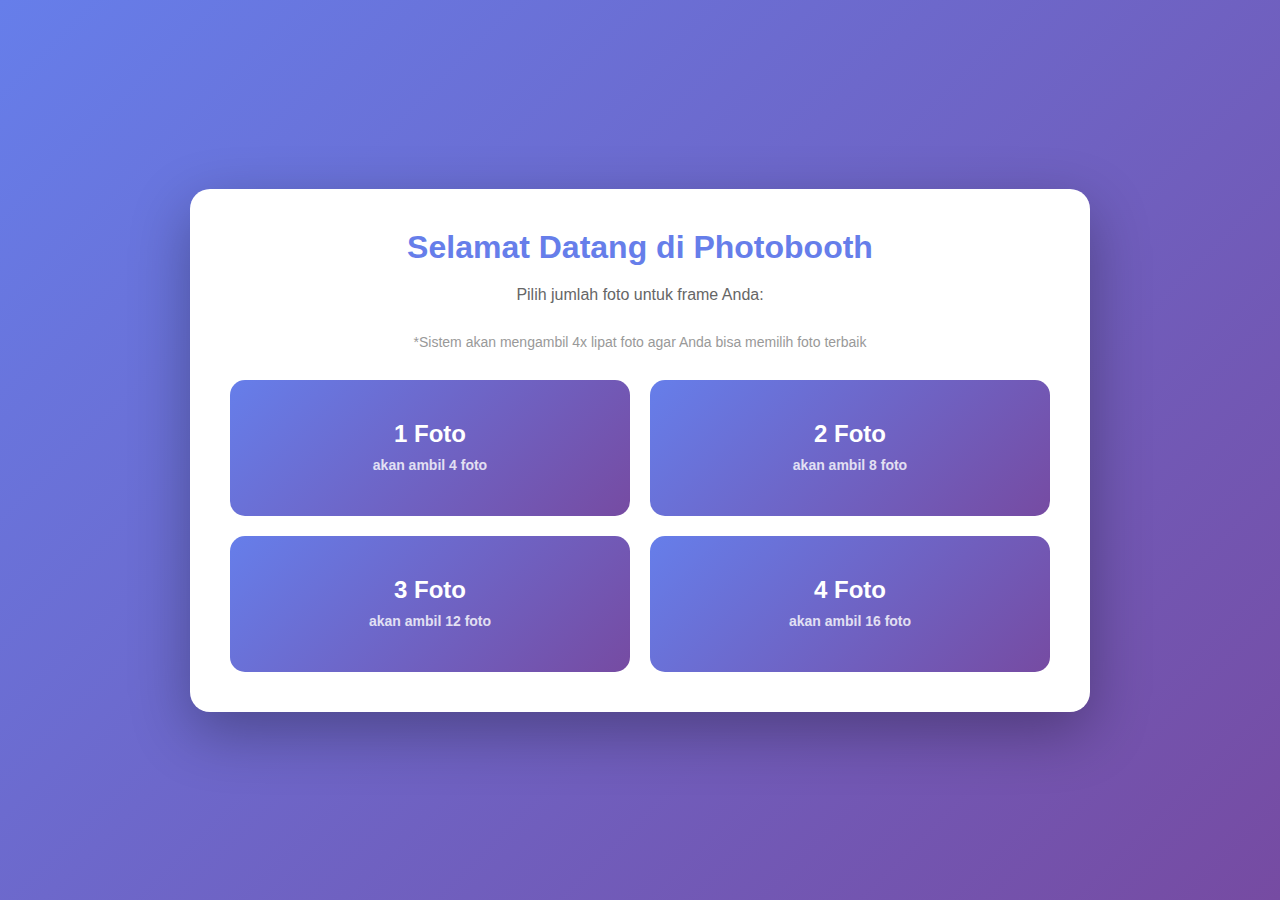
<file: index.html>
<!DOCTYPE html>
<html lang="id">
<head>
    <meta charset="UTF-8">
    <meta name="viewport" content="width=device-width, initial-scale=1.0">
    <title>Web Photobooth</title>
    <link rel="stylesheet" href="style.css">
</head>
<body>
    <!-- Screen 1: Photo Count Selection -->
    <div id="screen-count-selection" class="screen active">
        <div class="container">
            <h1>Selamat Datang di Photobooth</h1>
            <p>Pilih jumlah foto untuk frame Anda:</p>
            <p style="font-size: 14px; color: #999;">*Sistem akan mengambil 4x lipat foto agar Anda bisa memilih foto terbaik</p>
            <div class="count-options">
                <button class="count-btn" data-count="1">
                    <div>1 Foto</div>
                    <small style="font-size: 14px; opacity: 0.8;">akan ambil 4 foto</small>
                </button>
                <button class="count-btn" data-count="2">
                    <div>2 Foto</div>
                    <small style="font-size: 14px; opacity: 0.8;">akan ambil 8 foto</small>
                </button>
                <button class="count-btn" data-count="3">
                    <div>3 Foto</div>
                    <small style="font-size: 14px; opacity: 0.8;">akan ambil 12 foto</small>
                </button>
                <button class="count-btn" data-count="4">
                    <div>4 Foto</div>
                    <small style="font-size: 14px; opacity: 0.8;">akan ambil 16 foto</small>
                </button>
            </div>
        </div>
    </div>

    <!-- Screen 2: Camera Capture -->
    <div id="screen-camera" class="screen">
        <div class="container">
            <h2>Foto ke-<span id="current-photo">1</span> dari <span id="total-photos">4</span></h2>
            <p style="font-size: 14px; color: #666; margin-bottom: 10px;">Tekan tombol sekali, foto akan diambil otomatis setiap 5 detik</p>
            <div class="camera-container">
                <video id="video" autoplay playsinline></video>
                <canvas id="canvas" style="display: none;"></canvas>
            </div>
            <div class="countdown" id="countdown"></div>
            <button id="btn-capture" class="btn-primary">Mulai Ambil Foto</button>
        </div>
    </div>

    <!-- Screen 3: Photo Review & Selection -->
    <div id="screen-review" class="screen">
        <div class="container">
            <h2>Pilih Foto yang Diinginkan</h2>
            <p>Klik foto untuk memilih/batal pilih (minimal 1 foto)</p>
            <div id="photo-grid" class="photo-grid"></div>
            <div class="action-buttons">
                <button id="btn-retake" class="btn-secondary">Ambil Ulang</button>
                <button id="btn-continue-to-frame" class="btn-primary">Lanjut Pilih Frame</button>
            </div>
        </div>
    </div>

    <!-- Screen 4: Frame Selection -->
    <div id="screen-frame-selection" class="screen">
        <div class="container">
            <h2>Pilih Frame</h2>
            <div id="frame-grid" class="frame-grid">
                <!-- Frame options will be generated here -->
            </div>
            <button id="btn-back-to-review" class="btn-secondary">Kembali</button>
        </div>
    </div>

    <!-- Screen 5: Final Composition -->
    <div id="screen-composition" class="screen">
        <div class="container">
            <h2>Hasil Foto Anda</h2>
            <canvas id="final-canvas"></canvas>
            <div class="action-buttons">
                <button id="btn-download" class="btn-primary">Download Foto</button>
                <button id="btn-restart" class="btn-secondary">Mulai Lagi</button>
            </div>
        </div>
    </div>

    <script src="app.js"></script>
</body>
</html>
</file>
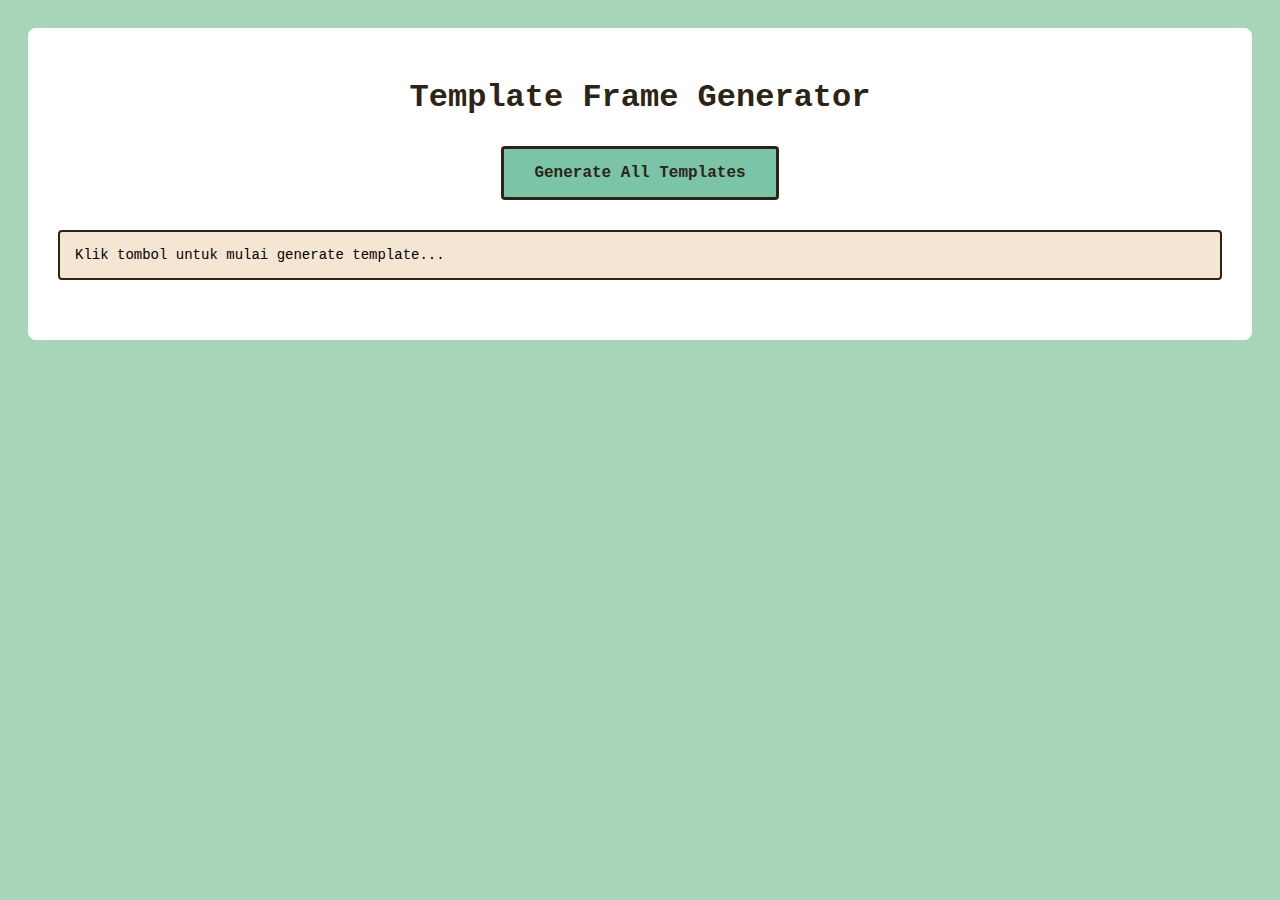
<file: generate-templates.html>
<!DOCTYPE html>
<html lang="id">
<head>
    <meta charset="UTF-8">
    <meta name="viewport" content="width=device-width, initial-scale=1.0">
    <title>Generate Template Previews</title>
    <style>
        body {
            font-family: 'Courier New', monospace;
            padding: 20px;
            background: #A8D5BA;
        }
        .container {
            max-width: 1200px;
            margin: 0 auto;
            background: white;
            padding: 30px;
            border-radius: 8px;
        }
        h1 {
            text-align: center;
            color: #2C2416;
        }
        .controls {
            text-align: center;
            margin: 30px 0;
        }
        button {
            padding: 15px 30px;
            font-size: 16px;
            font-family: 'Courier New', monospace;
            background: #7BC4A8;
            color: #2C2416;
            border: 3px solid #2C2416;
            border-radius: 4px;
            cursor: pointer;
            font-weight: bold;
        }
        button:hover {
            background: #A8D5BA;
        }
        #status {
            margin: 20px 0;
            padding: 15px;
            background: #F5E6D3;
            border: 2px solid #2C2416;
            border-radius: 4px;
            font-size: 14px;
        }
        .preview-grid {
            display: grid;
            grid-template-columns: repeat(auto-fill, minmax(250px, 1fr));
            gap: 20px;
            margin-top: 30px;
        }
        .preview-item {
            border: 3px solid #2C2416;
            padding: 10px;
            background: #EDD9C3;
            border-radius: 4px;
        }
        .preview-item img {
            width: 100%;
            height: auto;
            border: 2px solid #2C2416;
        }
        .preview-item .label {
            text-align: center;
            font-weight: bold;
            margin-top: 8px;
            font-size: 12px;
        }
        canvas {
            display: none;
        }
    </style>
</head>
<body>
    <div class="container">
        <h1>Template Frame Generator</h1>
        <div class="controls">
            <button onclick="generateAllTemplates()">Generate All Templates</button>
            <button onclick="downloadAllAsZip()" id="downloadBtn" style="display:none;">Download All as ZIP</button>
        </div>
        <div id="status">Klik tombol untuk mulai generate template...</div>
        <div id="preview-grid" class="preview-grid"></div>
    </div>

    <canvas id="tempCanvas"></canvas>

    <script src="app.js"></script>
    <script>
        const generatedImages = [];

        // Create dummy photos for preview
        function createDummyPhoto(index) {
            const canvas = document.createElement('canvas');
            canvas.width = 800;
            canvas.height = 600;
            const ctx = canvas.getContext('2d');

            // Gradient background
            const gradient = ctx.createLinearGradient(0, 0, 800, 600);
            gradient.addColorStop(0, '#7BC4A8');
            gradient.addColorStop(0.5, '#A8D5BA');
            gradient.addColorStop(1, '#EDD9C3');
            ctx.fillStyle = gradient;
            ctx.fillRect(0, 0, 800, 600);

            // Add text
            ctx.fillStyle = '#2C2416';
            ctx.font = 'bold 48px Courier New';
            ctx.textAlign = 'center';
            ctx.fillText(`Photo ${index + 1}`, 400, 300);

            const img = new Image();
            img.src = canvas.toDataURL();
            return img;
        }

        async function generateAllTemplates() {
            const statusDiv = document.getElementById('status');
            const previewGrid = document.getElementById('preview-grid');
            previewGrid.innerHTML = '';
            generatedImages.length = 0;

            statusDiv.innerHTML = 'Loading assets...';

            // Wait for assets to load first
            try {
                await loadAssets();
                statusDiv.innerHTML = 'Assets loaded! Generating templates...';
            } catch (error) {
                console.error('Error loading assets:', error);
                statusDiv.innerHTML = 'Warning: Some assets failed to load. Continuing with generation...';
            }

            const allThemes = [
                { id: 'spotify-player', name: 'Spotify Player' },
                { id: 'laptop-ui', name: 'Laptop Interface' },
                { id: 'polaroid', name: 'Polaroid Classic' },
                { id: 'phone-chat', name: 'Phone Chat' },
                { id: 'split-screen', name: 'Split Screen' },
                { id: 'filmstrip', name: 'Film Strip' },
                { id: 'instagram-grid', name: 'Instagram Grid' },
                { id: 'polaroid-stack', name: 'Polaroid Stack' },
                { id: 'comic-strip', name: 'Comic Strip' },
                { id: 'photo-grid', name: 'Photo Grid' },
                { id: 'video-call', name: 'Video Call UI' },
                { id: 'magazine', name: 'Magazine Layout' }
            ];

            let count = 0;
            const total = 12 * 4; // 12 themes × 4 photo counts

            for (let photoCount = 1; photoCount <= 4; photoCount++) {
                // Create dummy photos
                const dummyPhotos = [];
                for (let i = 0; i < photoCount; i++) {
                    dummyPhotos.push(createDummyPhoto(i));
                }

                // Wait for images to load
                await Promise.all(dummyPhotos.map(img => {
                    return new Promise(resolve => {
                        if (img.complete) resolve();
                        else img.onload = resolve;
                    });
                }));

                for (const theme of allThemes) {
                    try {
                        const canvas = document.getElementById('tempCanvas');
                        const ctx = canvas.getContext('2d');

                        // Get frame config
                        const frameConfig = frameTemplates[photoCount].find(f => f.themeId === theme.id);
                        if (!frameConfig) {
                            console.warn(`Frame config not found for ${theme.id} with ${photoCount} photos`);
                            continue;
                        }

                        canvas.width = frameConfig.width;
                        canvas.height = frameConfig.height;

                        // Clear canvas
                        ctx.clearRect(0, 0, canvas.width, canvas.height);

                        // Render frame
                        console.log(`Rendering ${theme.id} with ${photoCount} photos...`);
                        frameConfig.render(ctx, dummyPhotos);

                        // Convert to image
                        const dataUrl = canvas.toDataURL('image/png');
                        const filename = `${theme.id}_${photoCount}photo.png`;

                        // Store for download
                        generatedImages.push({
                            filename: filename,
                            dataUrl: dataUrl,
                            themeName: theme.name,
                            photoCount: photoCount
                        });

                        // Add preview
                        const previewItem = document.createElement('div');
                        previewItem.className = 'preview-item';
                        previewItem.innerHTML = `
                            <img src="${dataUrl}" alt="${filename}">
                            <div class="label">${theme.name} (${photoCount} foto)</div>
                        `;
                        previewGrid.appendChild(previewItem);

                        count++;
                        statusDiv.innerHTML = `Generated ${count}/${total} templates...`;

                        // Small delay to prevent browser freeze
                        await new Promise(resolve => setTimeout(resolve, 50));
                    } catch (error) {
                        console.error(`Error generating ${theme.id} with ${photoCount} photos:`, error);
                        statusDiv.innerHTML = `Error on ${theme.name} (${photoCount} photos): ${error.message}`;
                        await new Promise(resolve => setTimeout(resolve, 1000));
                    }
                }
            }

            statusDiv.innerHTML = `✓ Successfully generated ${count} templates! Click "Download All as ZIP" to save.`;
            document.getElementById('downloadBtn').style.display = 'inline-block';
        }

        async function downloadAllAsZip() {
            const statusDiv = document.getElementById('status');
            statusDiv.innerHTML = 'Preparing download... Creating individual files...';

            // Since we can't create actual ZIP in browser without library,
            // we'll download them one by one
            for (let i = 0; i < generatedImages.length; i++) {
                const img = generatedImages[i];
                const link = document.createElement('a');
                link.download = img.filename;
                link.href = img.dataUrl;
                link.click();

                statusDiv.innerHTML = `Downloading ${i + 1}/${generatedImages.length}: ${img.filename}`;

                // Delay between downloads to prevent browser blocking
                await new Promise(resolve => setTimeout(resolve, 500));
            }

            statusDiv.innerHTML = `✓ All ${generatedImages.length} templates downloaded to your Downloads folder!<br>Please check your Downloads and move them to 'd:\\Download\\Photobooth\\template' folder.`;
        }

        // Auto-generate on page load
        window.addEventListener('load', () => {
            console.log('Page loaded, waiting for assets...');
            setTimeout(() => {
                console.log('Starting auto-generate...');
                generateAllTemplates();
            }, 1000); // Increased delay to ensure assets are ready
        });
    </script>
</body>
</html>
</file>
<file: style.css>
* {
    margin: 0;
    padding: 0;
    box-sizing: border-box;
}

body {
    font-family: 'Segoe UI', Tahoma, Geneva, Verdana, sans-serif;
    background: linear-gradient(135deg, #667eea 0%, #764ba2 100%);
    min-height: 100vh;
    display: flex;
    align-items: center;
    justify-content: center;
    color: #333;
}

.screen {
    display: none;
    width: 100%;
    min-height: 100vh;
    padding: 20px;
}

.screen.active {
    display: flex;
    align-items: center;
    justify-content: center;
}

.container {
    background: white;
    border-radius: 20px;
    padding: 40px;
    max-width: 900px;
    width: 100%;
    box-shadow: 0 20px 60px rgba(0, 0, 0, 0.3);
}

h1, h2 {
    text-align: center;
    color: #667eea;
    margin-bottom: 20px;
}

p {
    text-align: center;
    margin-bottom: 30px;
    color: #666;
}

/* Count Selection Screen */
.count-options {
    display: grid;
    grid-template-columns: repeat(2, 1fr);
    gap: 20px;
}

.count-btn {
    padding: 40px;
    font-size: 24px;
    font-weight: bold;
    background: linear-gradient(135deg, #667eea 0%, #764ba2 100%);
    color: white;
    border: none;
    border-radius: 15px;
    cursor: pointer;
    transition: transform 0.2s, box-shadow 0.2s;
}

.count-btn:hover {
    transform: translateY(-5px);
    box-shadow: 0 10px 30px rgba(102, 126, 234, 0.4);
}

/* Camera Screen */
.camera-container {
    position: relative;
    width: 100%;
    max-width: 640px;
    margin: 0 auto 20px;
    background: #000;
    border-radius: 15px;
    overflow: hidden;
}

#video {
    width: 100%;
    height: auto;
    display: block;
}

#canvas {
    width: 100%;
    height: auto;
}

.countdown {
    text-align: center;
    font-size: 72px;
    font-weight: bold;
    color: #667eea;
    min-height: 100px;
    display: flex;
    align-items: center;
    justify-content: center;
}

/* Buttons */
.btn-primary, .btn-secondary {
    display: block;
    width: 100%;
    max-width: 300px;
    margin: 10px auto;
    padding: 15px 30px;
    font-size: 18px;
    font-weight: bold;
    border: none;
    border-radius: 10px;
    cursor: pointer;
    transition: all 0.3s;
}

.btn-primary {
    background: linear-gradient(135deg, #667eea 0%, #764ba2 100%);
    color: white;
}

.btn-primary:hover {
    transform: translateY(-2px);
    box-shadow: 0 5px 20px rgba(102, 126, 234, 0.4);
}

.btn-secondary {
    background: #e0e0e0;
    color: #333;
}

.btn-secondary:hover {
    background: #d0d0d0;
}

.btn-primary:disabled {
    opacity: 0.5;
    cursor: not-allowed;
}

/* Photo Grid */
.photo-grid {
    display: grid;
    grid-template-columns: repeat(auto-fill, minmax(200px, 1fr));
    gap: 15px;
    margin-bottom: 30px;
}

.photo-item {
    position: relative;
    cursor: pointer;
    border-radius: 10px;
    overflow: hidden;
    border: 4px solid transparent;
    transition: all 0.3s;
}

.photo-item img {
    width: 100%;
    height: auto;
    display: block;
}

.photo-item.selected {
    border-color: #667eea;
    box-shadow: 0 0 20px rgba(102, 126, 234, 0.5);
}

.photo-item .check-mark {
    position: absolute;
    top: 10px;
    right: 10px;
    width: 30px;
    height: 30px;
    background: #667eea;
    border-radius: 50%;
    display: none;
    align-items: center;
    justify-content: center;
    color: white;
    font-weight: bold;
}

.photo-item.selected .check-mark {
    display: flex;
}

/* Frame Grid */
.frame-grid {
    display: grid;
    grid-template-columns: repeat(auto-fill, minmax(250px, 1fr));
    gap: 20px;
    margin-bottom: 30px;
}

.frame-item {
    border: 3px solid #e0e0e0;
    border-radius: 10px;
    padding: 10px;
    cursor: pointer;
    transition: all 0.3s;
    background: white;
}

.frame-item:hover {
    border-color: #667eea;
    transform: translateY(-5px);
    box-shadow: 0 5px 20px rgba(102, 126, 234, 0.3);
}

.frame-item img {
    width: 100%;
    height: auto;
    display: block;
    border-radius: 5px;
}

.frame-item .frame-name {
    text-align: center;
    margin-top: 10px;
    font-weight: bold;
    color: #667eea;
}

/* Final Canvas */
#final-canvas {
    display: block;
    max-width: 100%;
    height: auto;
    margin: 0 auto 30px;
    border-radius: 10px;
    box-shadow: 0 10px 40px rgba(0, 0, 0, 0.2);
}

.action-buttons {
    display: flex;
    gap: 15px;
    justify-content: center;
    flex-wrap: wrap;
}

.action-buttons button {
    margin: 0;
}
</file>
